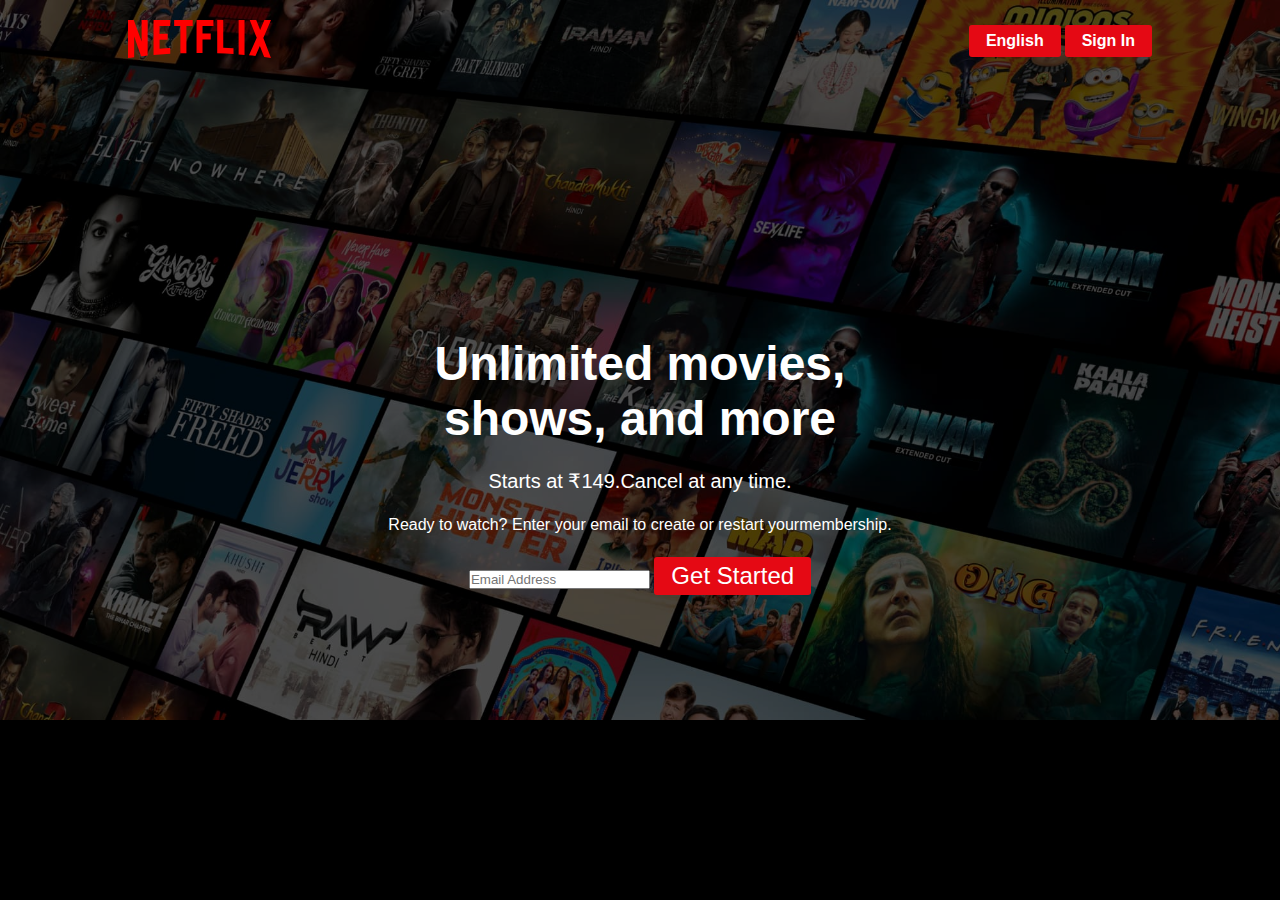
<file: index.html>
<!DOCTYPE html>
<html lang="en">
  <head>
    <meta charset="UTF-8" />
    <meta name="viewport" content="width=device-width, initial-scale=1.0" />
    <title>Netflix</title>
    <link rel="stylesheet" href="style.css" />
    <link rel="shortcut icon" href="favicon.ico" type="image/x-icon" />
  </head>
  <body>
    <div class="main">
      <nav>
        <span><img src="assets/images/logo.svg" alt="" /></span>
        <div>
          <button>English</button>
          <button>Sign In</button>
        </div>
      </nav>
      <div class="box"></div>
      <div class="hero">
        <span>Unlimited movies,<br> shows, and more </span>
        <span>Starts at ₹149.Cancel at any time.</span>
        <span>Ready to watch? Enter your email to create or restart yourmembership.</span>
        <div>
            <input type="text" placeholder="Email Address">
            <button class="btn">Get Started</button>
        </div>
      </div>
    </div>
  </body>
</html>
</file>
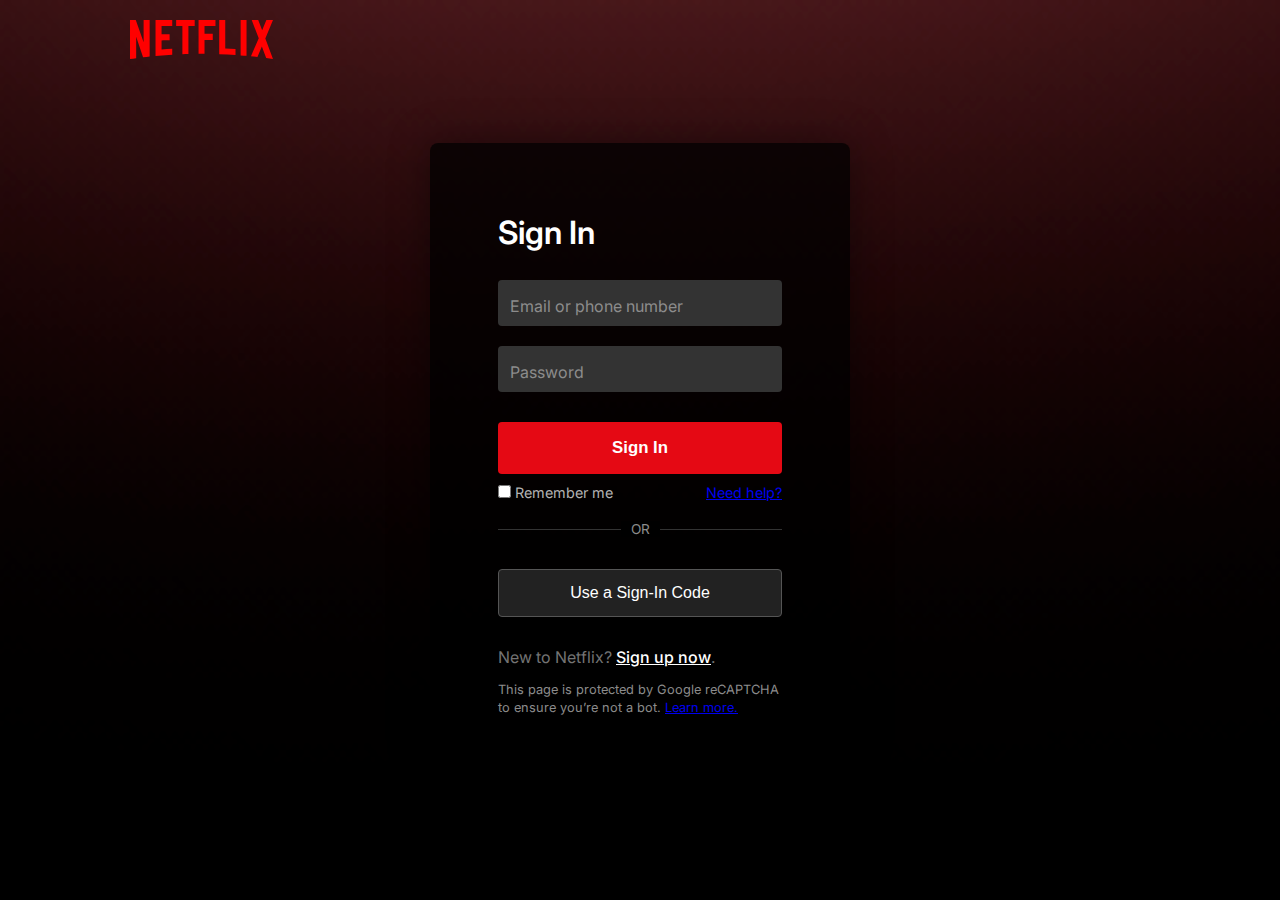
<file: assets/login/login.html>
<!DOCTYPE html>
<html lang="en">
  <head>
    <meta charset="UTF-8" />
    <meta name="viewport" content="width=device-width, initial-scale=1.0" />
    <title>Netflix – Sign In</title>
    <link rel="stylesheet" href="style.css" />
    <link
      href="https://fonts.googleapis.com/css2?family=Inter:wght@400;500;600;700&display=swap"
      rel="stylesheet"
    />
    <link rel="shortcut icon" href="favicon.ico" type="image/x-icon" />
  </head>
  <body>
    <!-- <div class="bg-container"></div> Fullscreen background -->
    <div class="hero-bg">
      <div class="overlay"></div>

      <!-- Navbar -->
      <nav class="navbar">
        <!-- <div class="logo">NETFLIX</div> -->
        <div><img src="logo.svg" alt="Netflix logo" /></div>
      </nav>
      <!-- background img
     <div class="bg-img"><img src="login.png" alt="" /></div> -->

      <!-- Login Box -->
      <div class="login-card">
        <h1>Sign In</h1>
        <form class="login-form">
          <div class="input-group">
            <input type="email" id="email" required />
            <label for="email">Email or phone number</label>
          </div>

          <div class="input-group">
            <input type="password" id="password" required />
            <label for="password">Password</label>
          </div>

          <button class="btn-primary" type="submit">Sign In</button>

          <div class="login-options">
            <label><input type="checkbox" /> Remember me</label>
            <a href="#">Need help?</a>
          </div>

          <div class="divider"><span>OR</span></div>

          <button class="btn-secondary">Use a Sign-In Code</button>
        </form>

        <div class="signup">New to Netflix? <a href="#">Sign up now</a>.</div>

        <p class="small-text">
          This page is protected by Google reCAPTCHA to ensure you’re not a bot.
          <a href="#">Learn more.</a>
        </p>
      </div>
    </div>
  </body>
</html>
</file>
<file: style.css>
* {
  padding: 0;
  margin: 0;
  /* background-color: black; */
}
body {
  background-color: black;
  /* overflow-x: hidden; */
}
.main {
  background-image: url(assets/images/bg.jpg);
  background-position: center center;
  background-size: max(1200px, 100vw);
  background-repeat: no-repeat;
  height: 80vh;
  position: relative;
}
.main .box {
  height: 80vh;
  width: 100%;
  opacity: 0.6;
  position: absolute;
  top: 0;
  background-color: black;
}
nav {
  max-width: 80vw;
  justify-content: space-between;
  margin: auto;
  display: flex;
  align-items: center;
  height: 82px;
}
nav img {
  color: red;
  width: 143px;
  position: relative;
  z-index: 10;
}

nav button {
  position: relative;
  z-index: 10;

  background-color: #e50914;
  color: white;
  padding: 7px 17px;
  border: none;
  border-radius: 3px;
  font-weight: bold;
  font-size: 16px;
  cursor: pointer;
}
.hero {
  font-family: "Martel Sans", sans-serif;
  height: 100%;
  display: flex;
  align-items: center;
  justify-content: center;
  flex-direction: column;
  color: white;
  position: relative;
  gap: 23px;
  padding: 23px;

}
.hero > :first-child {
    text-align: center;
  font-weight: 900;
  font-size: 48px;
}
.hero > :nth-child(2) {
    text-align: center;
  font-size: 20px;
  font-weight: 400;
}
.hero > :nth-child(3) {
    text-align: center;
  font-size: 16px;
  font-weight: 400;
}
.btn {
/* have to see this later */
  position: relative;
  z-index: 10;
  padding: 7px 17px;
  border: none;
  border-radius: 3px;
  font-size: 1.5rem;
  cursor: pointer;
  color: white;
  background-color: #e50914;
  line-height: 24px;
  font-family: "Martel Sans", sans-serif;
  font-weight: 500;
}
</file>
<file: assets/login/style.css>
/* RESET */
* {
  margin: 0;
  padding: 0;
  box-sizing: border-box;
}
body {
  font-family: 'Inter', sans-serif;
  background: #000;
  color: #fff;
  overflow-x: hidden;
}

/* BACKGROUND */
.hero-bg {
  position: relative;
  height: 100vh;
  background: url('login.png') 
              center/cover no-repeat;
  display: flex;
  justify-content: center;
  align-items: center;
}

.overlay {
  position: absolute;
  inset: 0;
  /* background: linear-gradient(115deg, rgba(0,0,0,0.8), rgba(0,0,0,0.4)); */
  /* backdrop-filter: blur(2px); */
  z-index: 10;
}

/* NAVBAR */
.navbar {
  position: absolute;
  top: 0;
  width: 100%;
  padding: 20px 60px;
  z-index: 3;
  display: flex;
  align-items: center;
  max-width: 89vw;
}

/* .bg-img{
  background-image: url(login.png);
  background-position: center center;
  background-size: max(1200px, 100vw);
  background-repeat: no-repeat;
  height: 100%;
  position: relative;
}
.main {
  background-image: url(login.png);
  background-position: center center;
  background-size: max(1200px, 100vw);
  background-repeat: no-repeat;
  height: 100%;
  position: relative;
} */
.navbar img {
  color: red;
  width: 143px;
  position: relative;
  z-index: 10;
}
.logo {
  font-size: 2.2rem;
  font-weight: 700;
  color: #e50914;
  letter-spacing: 2px;
  cursor: pointer;
  transition: text-shadow 0.3s ease;
}
.logo:hover {
  text-shadow: 0 0 15px #e50914;
}

/* LOGIN CARD */
.login-card {
  position: relative;
  z-index: 2;
  background: rgba(0, 0, 0, 0.75);
  padding: 70px 68px 40px;
  border-radius: 8px;
  max-width: 420px;
  width: 90%;
  animation: fadeUp 0.8s ease forwards;
  box-shadow: 0 0 40px rgba(0,0,0,0.4);
}
@keyframes fadeUp {
  from { opacity: 0; transform: translateY(40px); }
  to { opacity: 1; transform: translateY(0); }
}

.login-card h1 {
  font-size: 2rem;
  margin-bottom: 28px;
  font-weight: 600;
}

/* INPUTS */
.input-group {
  position: relative;
  margin-bottom: 20px;
}
.input-group input {
  width: 100%;
  padding: 18px 12px 10px;
  background: #333;
  border: none;
  border-radius: 4px;
  color: #fff;
  font-size: 1rem;
}
.input-group label {
  position: absolute;
  top: 16px;
  left: 12px;
  font-size: 1rem;
  color: #8c8c8c;
  pointer-events: none;
  transition: 0.3s ease;
}
.input-group input:focus + label,
.input-group input:valid + label {
  top: 5px;
  font-size: 0.8rem;
  color: #e50914;
}

/* BUTTONS */
.btn-primary {
  width: 100%;
  background: #e50914;
  color: white;
  border: none;
  padding: 16px;
  border-radius: 4px;
  font-size: 1.05rem;
  font-weight: 600;
  cursor: pointer;
  margin-top: 10px;
  transition: background 0.3s ease, transform 0.2s ease;
}
.btn-primary:hover {
  background: #f6121d;
  transform: translateY(-2px);
}

.btn-secondary {
  width: 100%;
  background: #222;
  color: #fff;
  border: 1px solid #555;
  padding: 14px;
  border-radius: 4px;
  font-size: 1rem;
  cursor: pointer;
  margin-top: 12px;
  transition: background 0.3s ease, border 0.3s ease;
}
.btn-secondary:hover {
  background: #333;
  border-color: #888;
}

/* EXTRAS */
.login-options {
  display: flex;
  justify-content: space-between;
  font-size: 0.9rem;
  color: #b3b3b3;
  margin-top: 10px;
}
.login-options a:hover {
  text-decoration: underline;
}
.divider {
  display: flex;
  align-items: center;
  text-align: center;
  color: #8c8c8c;
  margin: 20px 0;
  font-size: 0.85rem;
}
.divider span {
  background: #000;
  padding: 0 10px;
}
.divider::before,
.divider::after {
  content: '';
  flex: 1;
  border-bottom: 1px solid #333;
}

/* FOOTER TEXTS */
.signup {
  margin-top: 30px;
  font-size: 1rem;
  color: #737373;
}
.signup a {
  color: #fff;
  font-weight: 500;
}
.signup a:hover {
  text-decoration: underline;
}
.small-text {
  margin-top: 14px;
  font-size: 0.8rem;
  color: #8c8c8c;
  line-height: 1.4;
}

/* RESPONSIVE */
@media (max-width: 600px) {
  .login-card {
    padding: 50px 30px 30px;
  }
  .navbar {
    padding: 15px 30px;
  }
  .logo {
    font-size: 1.8rem;
  }
}
</file>
